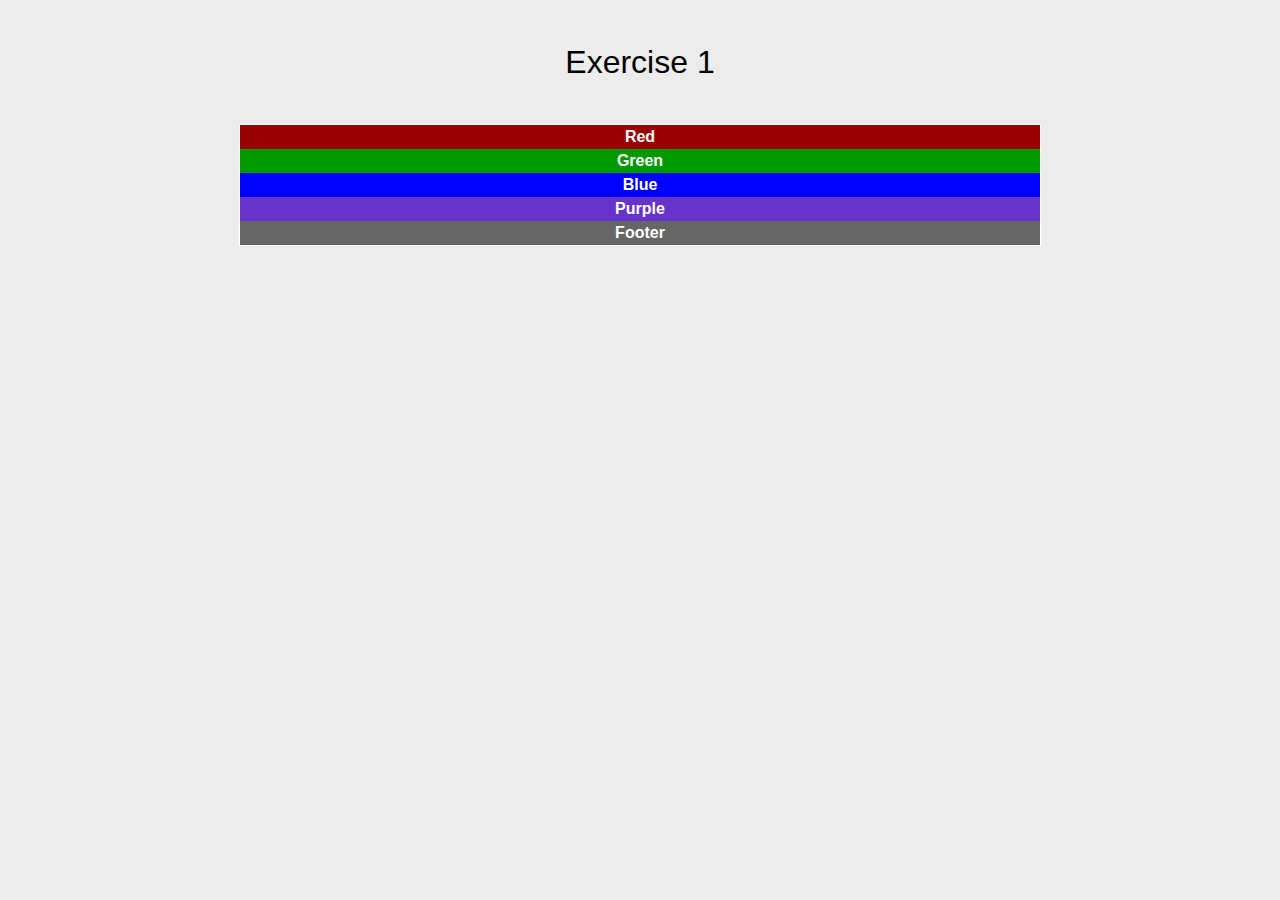
<file: positioning-lab/absolute-1.html>
<!DOCTYPE html>
<html lang="en">
<head>
<meta charset="UTF-8" />
<title>Positioning Lab</title>
<style type="text/css">
* {
	margin: 0px;
	padding: 0px;
}
body {
	background-color: #ECECEC;
	font-weight: bold;
	font-family: Tahoma, Geneva, sans-serif;
	color: #FFF;
	text-align: center;
	line-height: 24px;
}
#wrapper {
	background-color: #FFF;
	border-top-width: 1px;
	border-right-width: 1px;
	border-bottom-width: 1px;
	border-left-width: 1px;
	border-top-style: solid;
	border-right-style: solid;
	border-bottom-style: solid;
	border-left-style: solid;
	width: 800px;
	margin-right: auto;
	margin-left: auto;
}
#red {
	background-color: #900;
}
#green {
	background-color: #090;
}
#blue {
	background-color: #00F;
}
#purple {
	background-color: #63C;
}
#footer {
	background-color: #666;
}
h1 {
	color: #000;
	font-weight: normal;
	padding: 50px;
}
</style>
</head>

<body>
<h1>Exercise 1</h1>
<div id="wrapper">
  <div id="red">Red</div>
  <div id="green">Green</div>
  <div id="blue">Blue</div>
  <div id="purple">Purple</div>
  <div id="footer">Footer</div>
</div>
</body>
</html>
</file>
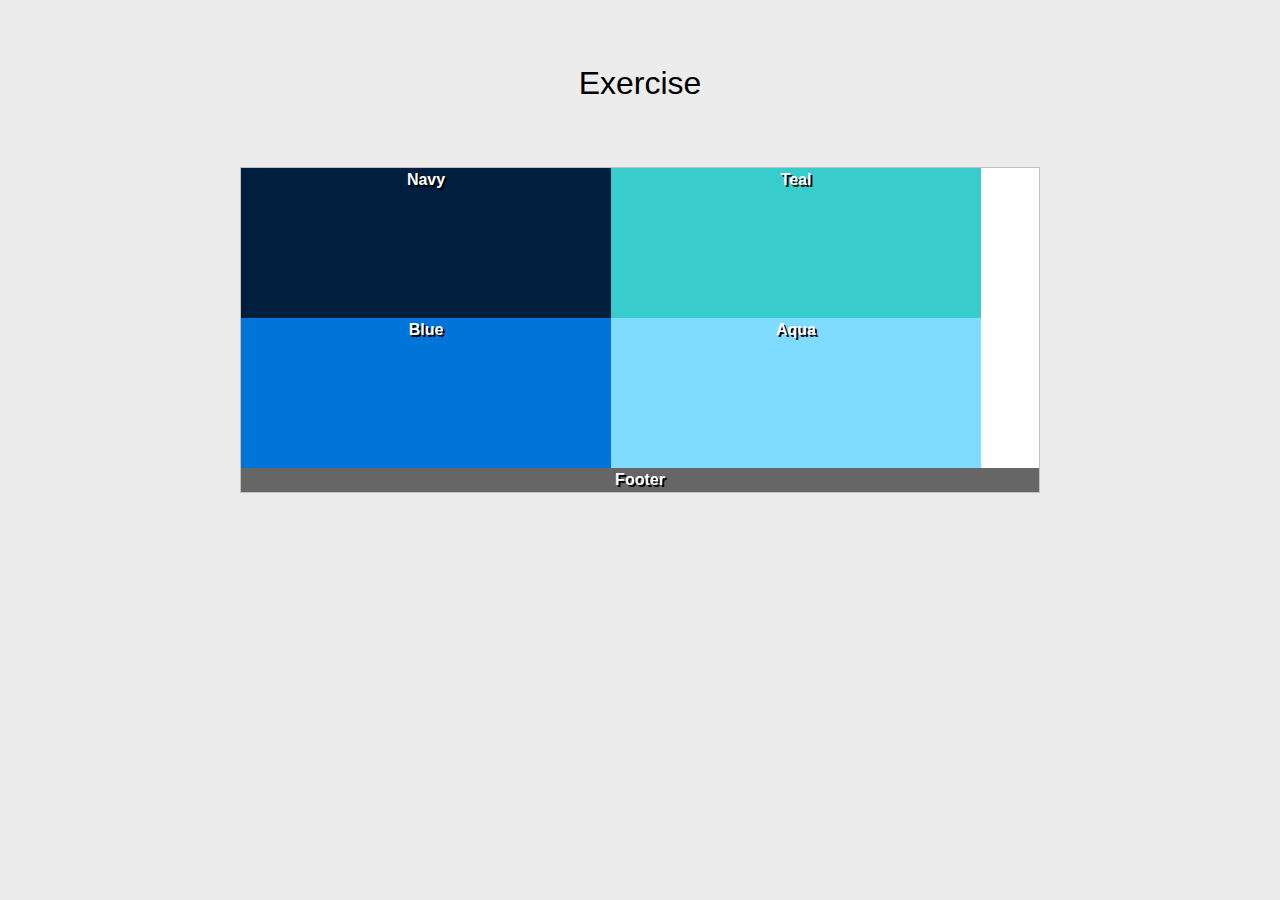
<file: positioning-lab/float-1.html>
<!DOCTYPE html>
<html lang="en">

<head>
  <meta charset="UTF-8">
  <meta http-equiv="X-UA-Compatible" content="IE=edge">
  <meta name="viewport" content="width=device-width, initial-scale=1.0">
  <title>Positioning Lab</title>
  <style type="text/css">
    /* ---------------Box Sizing----------------- */
    html {
      box-sizing: border-box;
    }
    *,
    *:before,
    *:after {
      box-sizing: inherit;
    }
    body {
      background-color: #ECECEC;
      font-weight: bold;
      font-family: Tahoma, Geneva, sans-serif;
      color: #FFF;
      text-align: center;
      line-height: 24px;
    }
    #wrapper {
      background-color: #FFF;
      border: 1px solid #c0c0c0;
      width: 800px;
      margin-right: auto;
      margin-left: auto;
      text-shadow: 2px 2px #000;
    }
    #navy {
      background-color: #001f3f;
	  width:370px;
	  height:150px;
	  float:left;
    }
    #teal {
      background-color: #39CCCC;
	  width:370px;
	  height:150px;
	  float:left;
    }
    #blue {
      background-color: #0074D9;
	  width:370px;
	  height:150px;
	  float:left;
    }
    #aqua {
      background-color: #7FDBFF;
	  width:370px;
	  height:150px;
	  float:left;
    }
    #footer {
      background-color: #666;
	  clear:both;
    }
    h1 {
      color: #000;
      font-weight: normal;
      padding: 50px;
    }
  </style>
</head>
<body>
  <h1>Exercise</h1>
  <section id="wrapper">
    <div id="navy">Navy</div>
    <div id="teal">Teal</div>
    <div id="blue">Blue</div>
    <div id="aqua">Aqua</div>
    <div id="footer">Footer</div>
  </section>
</body>

</html>
</file>
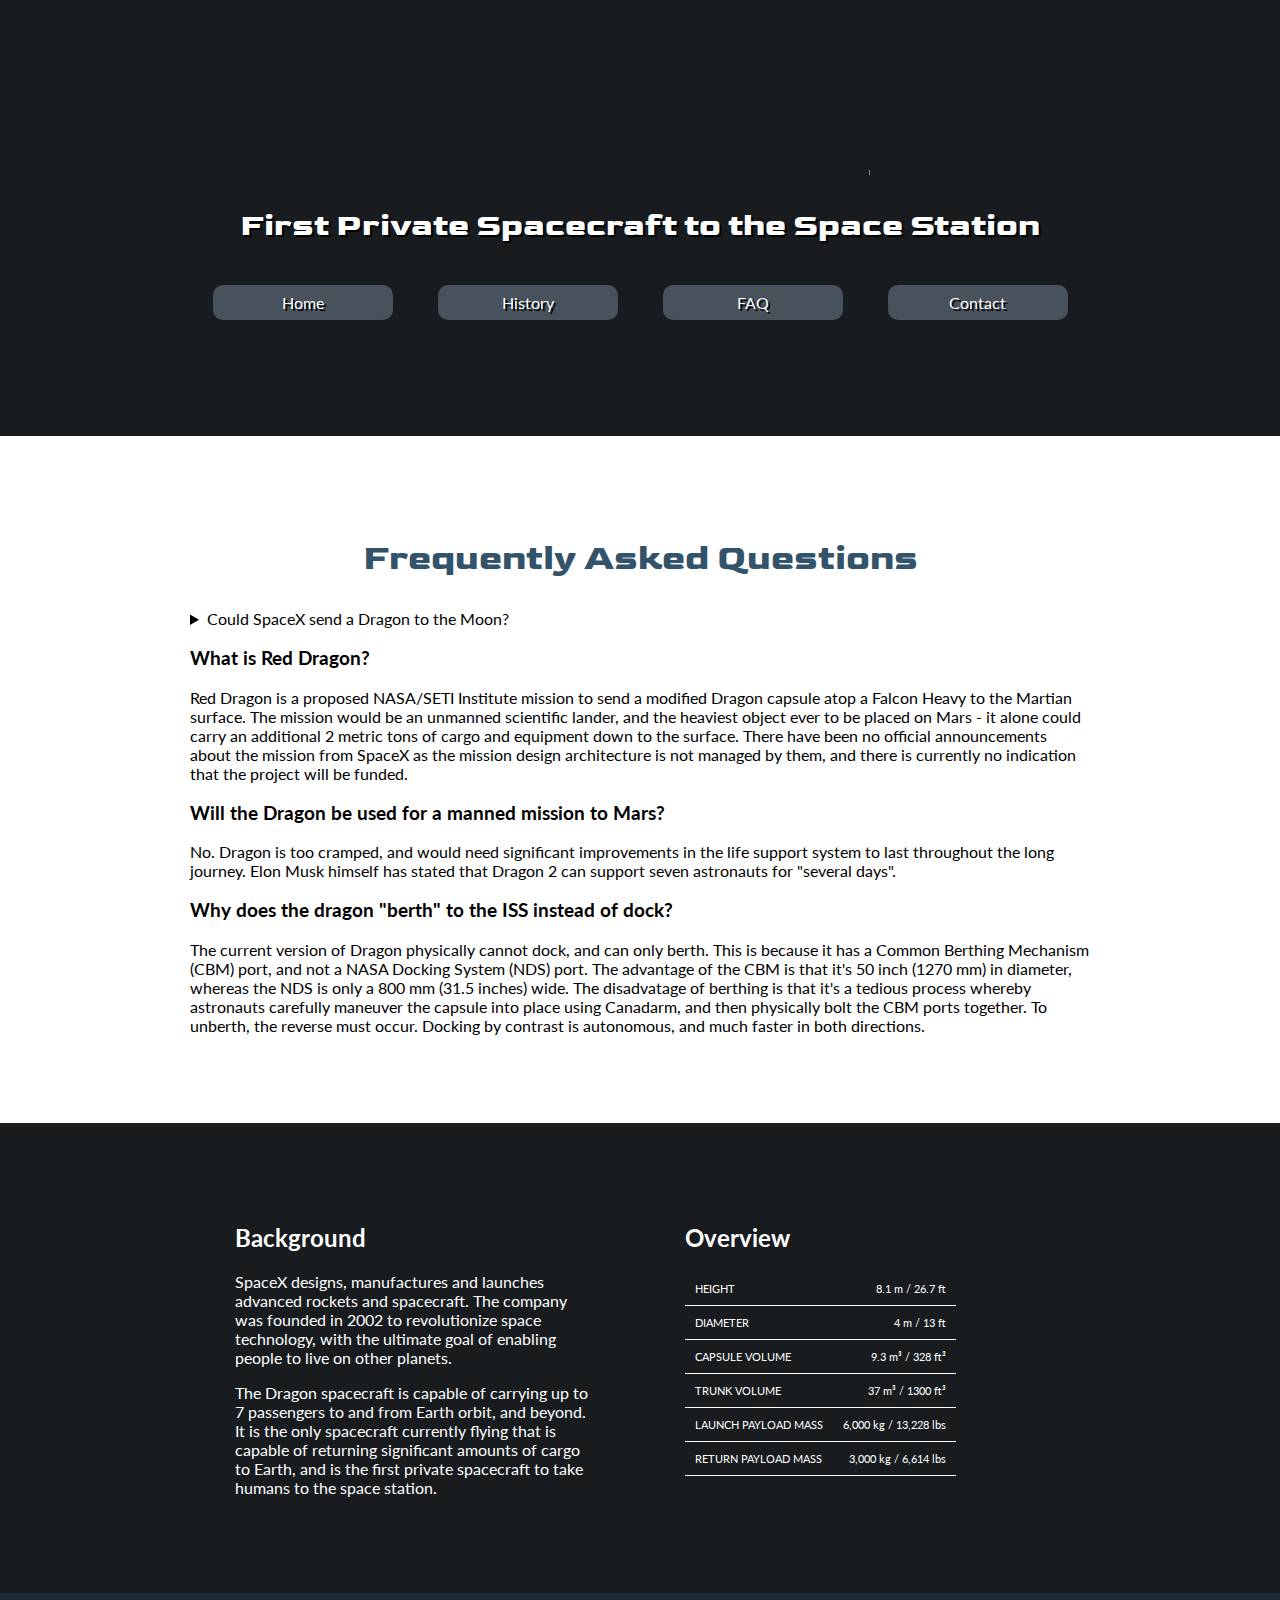
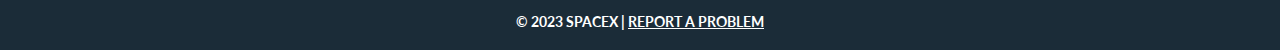
<file: spacex-v1/faq.html>
<!DOCTYPE html>
<html lang="en">

<head>
  <meta charset="UTF-8">
  <meta http-equiv="X-UA-Compatible" content="IE=edge">
  <meta name="viewport" content="width=device-width, initial-scale=1.0">
  <link rel="preconnect" href="https://fonts.gstatic.com">
  <link href="https://fonts.googleapis.com/css2?family=Goldman:wght@700&display=swap" rel="stylesheet">
  <link href="https://fonts.googleapis.com/css2?family=Lato&display=swap" rel="stylesheet">
  <link href="assets/style/style.css" rel="stylesheet" />
  <title>Space X</title>
  <meta name="description" content="the Description" />
  <meta name="author" content="Thomas Wallace" />
</head>

<body>
  <header role="banner" class="primary">
    <h1><a href="index.html">SpaceX Dragon</a></h1>
    <h2>First Private Spacecraft to the Space Station</h2>
    <nav role="navigation">
      <ul>
        <li><a href="index.html">Home</a></li>
        <li><a href="history.html">History</a></li>
        <li><a href="faq.html">FAQ</a></li>
        <li><a href="contact.html">Contact</a></li>
      </ul>
    </nav>
  </header>
  <section id="content" class="container">
    <h2>Frequently Asked Questions</h2>

    <details>
      <summary> Could SpaceX send a Dragon to the Moon?</summary>
      <p>The Dragon could easily be sent to lunar orbit, but would not be able to land. The Falcon Heavy can throw about 16,000 kilograms (when configured to be expendable) on a trans-lunar injection orbit, so it can send a Dragon 2 capsule to the moon with quite a lot of margin. However, in order to land on a surface you need to slow down from orbital velocity, which requires you to change your velocity by a certain amount (which is called your ∆V, literally "change in velocity"). Dragon 2 carries only a small amount of propellant and can only deliver a small amount of ∆V because of that. The exact amount is less than 500m/s, which doesn't come close to the ~1870 m/s needed to land on the moon. It may be possible to do it with two FH launches but that would require additional technology development.</p>
    </details>

   

    
    <h3>What is Red Dragon?</h3>
    <p>Red Dragon is a proposed NASA/SETI Institute mission to send a modified Dragon capsule atop a Falcon Heavy to the Martian surface. The mission would be an unmanned scientific lander, and the heaviest object ever to be placed on Mars - it alone could carry an additional 2 metric tons of cargo and equipment down to the surface. There have been no official announcements about the mission from SpaceX as the mission design architecture is not managed by them, and there is currently no indication that the project will be funded.</p>
    
    <h3>Will the Dragon be used for a manned mission to Mars?</h3>
    <p>No. Dragon is too cramped, and would need significant improvements in the life support system to last throughout the long journey. Elon Musk himself has stated that Dragon 2 can support seven astronauts for "several days".</p>
    
    <h3>Why does the dragon "berth" to the ISS instead of dock?</h3>
    <p>The current version of Dragon physically cannot dock, and can only berth. This is because it has a Common Berthing Mechanism (CBM) port, and not a NASA Docking System (NDS) port. The advantage of the CBM is that it's 50 inch (1270 mm) in diameter, whereas the NDS is only a 800 mm (31.5 inches) wide. The disadvatage of berthing is that it's a tedious process whereby astronauts carefully maneuver the capsule into place using Canadarm, and then physically bolt the CBM ports together. To unberth, the reverse must occur. Docking by contrast is autonomous, and much faster in both directions.</p>
  </section>
  <aside role="complementary">
     <div class="container">
      <article class="widget">
        <header>
          <h2>Background</h2>
        </header>
        <p>SpaceX designs, manufactures and launches advanced rockets and spacecraft. The company was founded in 2002 to revolutionize space technology, with the ultimate goal of enabling people to live on other planets.</p>
        <p>
          The Dragon spacecraft is capable of carrying up to 7 passengers to and from Earth orbit, and beyond. It is the only spacecraft currently flying that is capable of returning significant amounts of cargo to Earth, and is the first private spacecraft to take humans to the space station.
        </p>
        <footer>Widget Footer</footer>
      </article>
      <article class="widget overview">
        <header>
          <h2>Overview</h2>
        </header>
        <table>
          <tbody>
            <tr>
              <td>HEIGHT</td>
              <td>8.1 m <span>/ 26.7 ft</span></td>
            </tr>
            <tr>
              <td>DIAMETER</td>
              <td>4 m <span>/ 13 ft</span></td>
            </tr>
            <tr>
              <td>CAPSULE VOLUME</td>
              <td>9.3 m³ <span>/ 328 ft³ </span></td>
            </tr>
            <tr>
              <td>TRUNK VOLUME</td>
              <td>37 m³ <span>/ 1300 ft³ </span></td>
            </tr>
            <tr>
              <td>LAUNCH PAYLOAD MASS</td>
              <td>6,000 kg <span>/ 13,228 lbs</span></td>
            </tr>
            <tr>
              <td>RETURN PAYLOAD MASS</td>
              <td>3,000 kg <span>/ 6,614 lbs</span></td>
            </tr>
          </tbody>
        </table>
        <footer>Widget Footer</footer>
      </article>
    </div>
  </aside>
    <footer id="colophon" role="contentinfo">
    <h6>&copy; 2023 SpaceX | <a href="mailto:tswallace@ualr.edu"> Report a Problem</a>
    </h6>
  </footer>
</body>

</html>
</file>
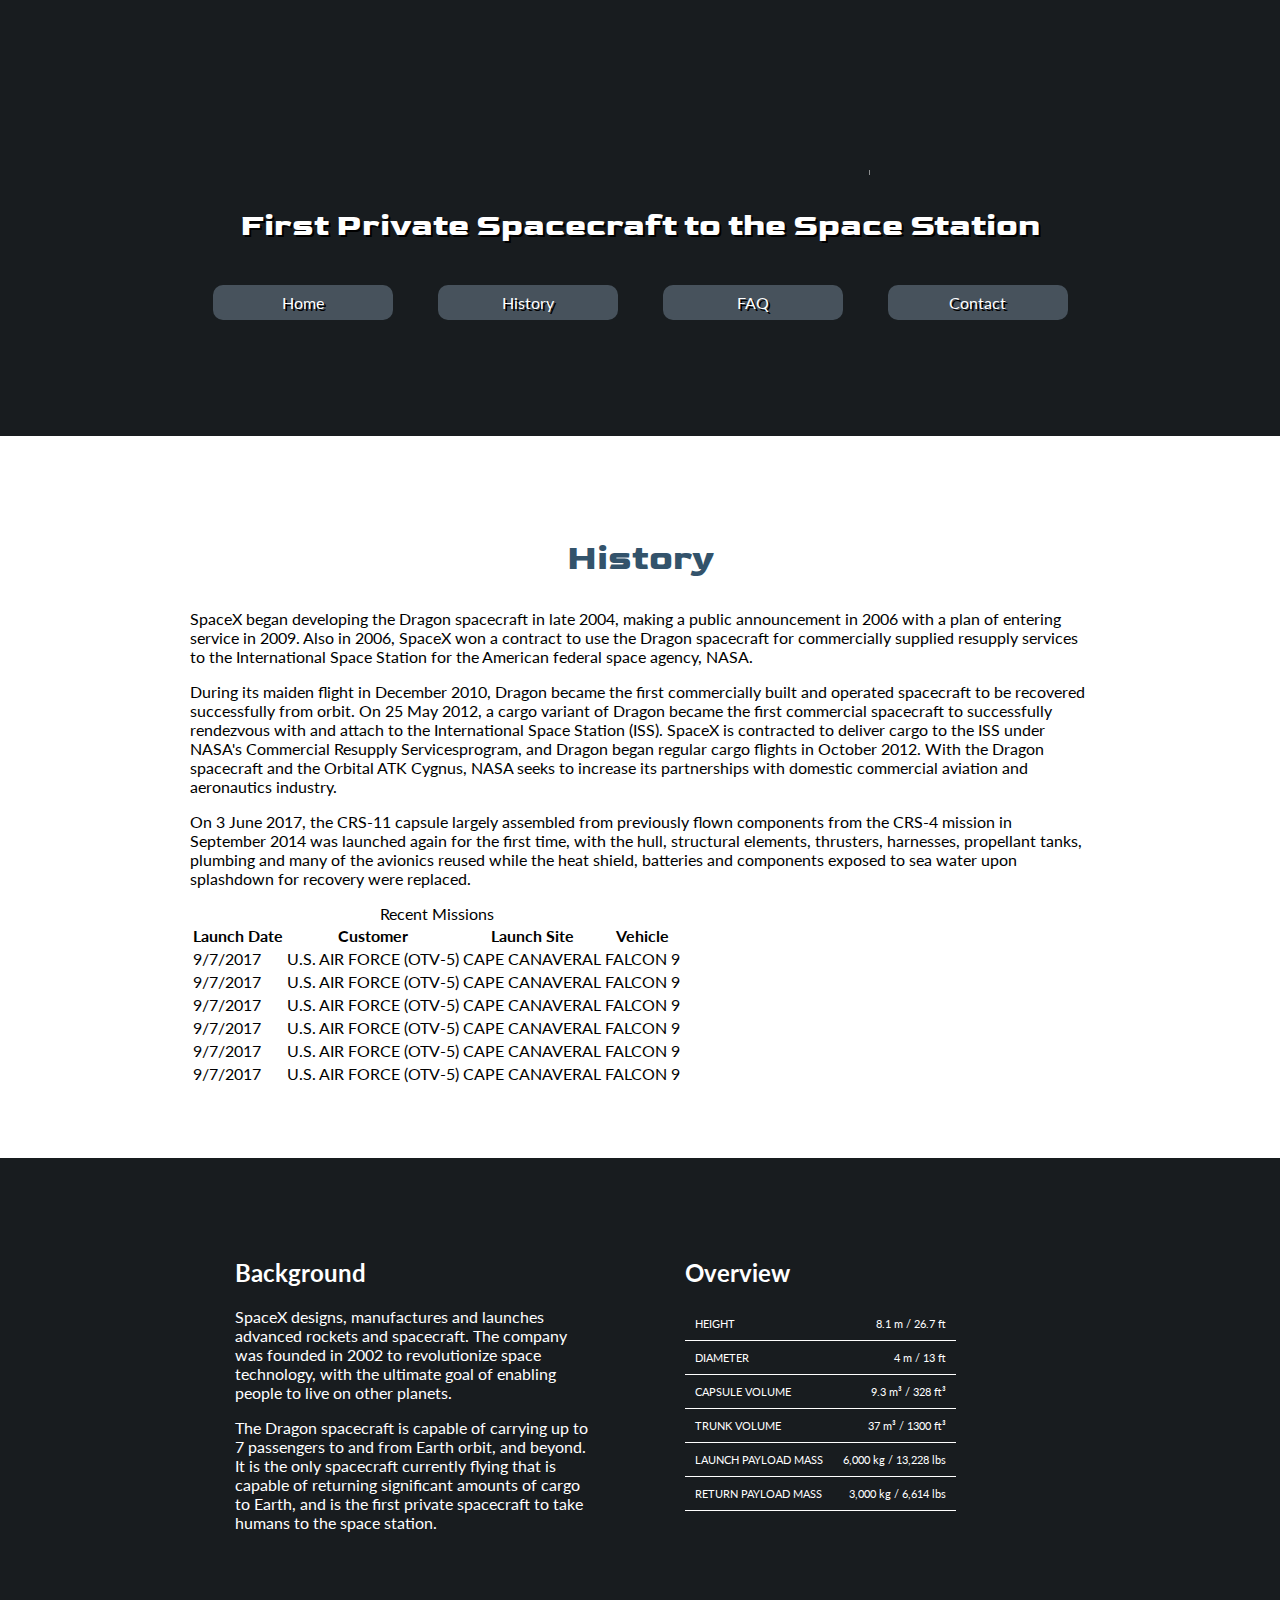
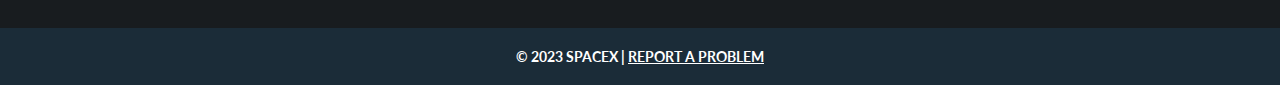
<file: spacex-v1/history.html>
<!DOCTYPE html>
<html lang="en">

<head>
  <meta charset="UTF-8">
  <meta http-equiv="X-UA-Compatible" content="IE=edge">
  <meta name="viewport" content="width=device-width, initial-scale=1.0">
  <link rel="preconnect" href="https://fonts.gstatic.com">
  <link href="https://fonts.googleapis.com/css2?family=Goldman:wght@700&display=swap" rel="stylesheet">
  <link href="https://fonts.googleapis.com/css2?family=Lato&display=swap" rel="stylesheet">
  <link href="assets/style/style.css" rel="stylesheet" />
  <title>Space X</title>
  <meta name="description" content="the Description" />
  <meta name="author" content="Thomas Wallace" />
</head>

<body>
  <header role="banner" class="primary">
    <h1><a href="index.html">SpaceX Dragon</a></h1>
    <h2>First Private Spacecraft to the Space Station</h2>
    <nav role="navigation">
      <ul>
        <li><a href="index.html">Home</a></li>
        <li><a href="history.html">History</a></li>
        <li><a href="faq.html">FAQ</a></li>
        <li><a href="contact.html">Contact</a></li>
      </ul>
    </nav>
  </header>
  <section id="content" class="container">
    <h2>History</h2>

<p>SpaceX began developing the Dragon spacecraft in late 2004, making a public announcement in 2006 with a plan of entering service in 2009. Also in 2006, SpaceX won a contract to use the Dragon spacecraft for commercially supplied resupply services to the International Space Station for the American federal space agency, NASA.</p>

<p>During its maiden flight in December 2010, Dragon became the first commercially built and operated spacecraft to be recovered successfully from orbit. On 25 May 2012, a cargo variant of Dragon became the first commercial spacecraft to successfully rendezvous with and attach to the International Space Station (ISS). SpaceX is contracted to deliver cargo to the ISS under NASA's Commercial Resupply Servicesprogram, and Dragon began regular cargo flights in October 2012.  With the Dragon spacecraft and the Orbital ATK Cygnus, NASA seeks to increase its partnerships with domestic commercial aviation and aeronautics industry. </p>

<p>On 3 June 2017, the CRS-11 capsule largely assembled from previously flown components from the CRS-4 mission in September 2014 was launched again for the first time, with the hull, structural elements, thrusters, harnesses, propellant tanks, plumbing and many of the avionics reused while the heat shield, batteries and components exposed to sea water upon splashdown for recovery were replaced.</p>
<table>
  <caption>Recent Missions</caption>
  <tr><th scope="col">Launch Date</th><th scope="col">Customer</th><th scope="col">Launch Site</th><th scope="col">Vehicle</th></tr>
  <tr><td>9/7/2017</td><td>U.S. AIR FORCE (OTV-5)</td><td>CAPE CANAVERAL</td><td>FALCON 9</td></tr>
  <tr><td>9/7/2017</td><td>U.S. AIR FORCE (OTV-5)</td><td>CAPE CANAVERAL</td><td>FALCON 9</td></tr>
  <tr><td>9/7/2017</td><td>U.S. AIR FORCE (OTV-5)</td><td>CAPE CANAVERAL</td><td>FALCON 9</td></tr>
  <tr><td>9/7/2017</td><td>U.S. AIR FORCE (OTV-5)</td><td>CAPE CANAVERAL</td><td>FALCON 9</td></tr>
  <tr><td>9/7/2017</td><td>U.S. AIR FORCE (OTV-5)</td><td>CAPE CANAVERAL</td><td>FALCON 9</td></tr>
  <tr><td>9/7/2017</td><td>U.S. AIR FORCE (OTV-5)</td><td>CAPE CANAVERAL</td><td>FALCON 9</td></tr>
  </table>  
</section>
  <aside role="complementary">
     <div class="container">
      <article class="widget">
        <header>
          <h2>Background</h2>
        </header>
        <p>SpaceX designs, manufactures and launches advanced rockets and spacecraft. The company was founded in 2002 to revolutionize space technology, with the ultimate goal of enabling people to live on other planets.</p>
        <p>
          The Dragon spacecraft is capable of carrying up to 7 passengers to and from Earth orbit, and beyond. It is the only spacecraft currently flying that is capable of returning significant amounts of cargo to Earth, and is the first private spacecraft to take humans to the space station.
        </p>
        <footer>Widget Footer</footer>
      </article>
      <article class="widget overview">
        <header>
          <h2>Overview</h2>
        </header>
        <table>
          <tbody>
            <tr>
              <td>HEIGHT</td>
              <td>8.1 m <span>/ 26.7 ft</span></td>
            </tr>
            <tr>
              <td>DIAMETER</td>
              <td>4 m <span>/ 13 ft</span></td>
            </tr>
            <tr>
              <td>CAPSULE VOLUME</td>
              <td>9.3 m³ <span>/ 328 ft³ </span></td>
            </tr>
            <tr>
              <td>TRUNK VOLUME</td>
              <td>37 m³ <span>/ 1300 ft³ </span></td>
            </tr>
            <tr>
              <td>LAUNCH PAYLOAD MASS</td>
              <td>6,000 kg <span>/ 13,228 lbs</span></td>
            </tr>
            <tr>
              <td>RETURN PAYLOAD MASS</td>
              <td>3,000 kg <span>/ 6,614 lbs</span></td>
            </tr>
          </tbody>
        </table>
        <footer>Widget Footer</footer>
      </article>
    </div>
  </aside>
    <footer id="colophon" role="contentinfo">
    <h6>&copy; 2023 SpaceX | <a href="mailto:tswallace@ualr.edu"> Report a Problem</a>
    </h6>
  </footer>
</body>

</html>
</file>
<file: spacex-v1/assets/style/style.css>
/* Color Theme  
 #53616B 
 #1B2C38 
 #181C1F - Base
 #33536B
 #8EA6B8
*/

/* ---------------Box Sizing----------------- */

html {
    box-sizing: border-box;
  }
  *,
  *:before,
  *:after {
    box-sizing: inherit;
  }
  
  /* ----- Utility Styles ---- */
  .container {
    width: 80vw;
    margin: 40px auto;
    max-width: 900px;
  }
  
  .img-right {
    float: right;
    margin: 10px 0 10px 20px;
    border: 1px solid #c0c0c0;
    padding: 5px;
  }
  
  .img-left {
    float: left;
    margin: 10px 20px 10px 0;
    border: 1px solid #c0c0c0;
    padding: 5px;
  }
  
  .img-center {
    display: block;
    margin: 20px auto;
    border: 1px solid #c0c0c0;
    padding: 5px;
  }
  
  
  /* ---- Responsive Images ----*/
  img {
    max-width: 100%;
    height: auto;
  }
  
  /* ----- Global Styles ---- */
  
  body {
    font-family: "Lato", sans-serif;
    margin: 0;
  }
  
  header.primary {
    background-color: #181c1f;
    text-align: center;
    color: #ffffff;
    text-shadow: 2px 2px #000000;
    /* Shorhand T,R,B,L*/
    padding: 6em 2em;
    position: relative;
  }
  
  header.primary::before {
    content: "";
    background-image: url("https://assets.codepen.io/7248/dragon-in-space.jpg");
    background-size: cover;
    position: absolute;
    top: 0px;
    right: 0px;
    bottom: 0px;
    left: 0px;
    opacity: 0.3;
  }
  header.primary h1 {
    font-size: 3.2rem;
    margin: 20px 0;
    position: relative;
  }
  header.primary h1 a {
    color: #ffffff;
    background-image: url("https://assets.codepen.io/7248/logo-2.png");
    display: block;
    width: 459px;
    height: 70px;
    margin: 0 auto;
    text-indent: 100%;
    white-space: nowrap;
    overflow: hidden;
  }
  header.primary h2 {
    font-family: "Goldman", cursive;
    font-size: 2em;
    /* Shorhand Three Value Top, Left/Right, Bottom*/
    margin: 20px auto 40px;
    position: relative;
  }
  header.primary nav ul {
    position: relative;
    display: flex;
    flex-direction: row;
    justify-content: space-around;
    padding: 0;
    max-width: 900px;
    margin: 20px auto;
  }
  header.primary nav li {
    list-style-type: none;
    padding: 0;
    width: 20%;
  }
  header.primary nav a:link,
  header.primary nav a:visited {
    color: white;
    text-decoration: none;
    background-color: #000000;
    background-color: rgba(142, 166, 184, 0.4);
    padding: 8px 16px;
    border-radius: 10px;
    transition: 0.6s;
    display: block;
  }
  header.primary nav a:hover,
  header.primary nav a:active {
    background-color: rgba(51, 83, 107, 0.8);
  }
  
  /* ------------- Content --------------- */
  
  #content {
    padding: 2rem 0;
  }
  section#content h2 {
    font-family: "Goldman", cursive;
    font-size: 2.2em;
    color: #33536b;
    text-align: center;
  }
  
  /* ------------- Articles --------------- */
  
  section#articles {
    background: #181c1f;
  }
  
  section#articles .container {
    display: flex;
    flex-direction: row;
    justify-content: space-between;
    flex-wrap: wrap;
    border-bottom: 1px solid #c0c0c0;
    padding: 0 0 4em 0;
  }
  
  section#articles h2,
  #content h2 {
    flex: 0 0 100%;
    color: #33536b;
    text-align: center;
    font-family: "Goldman", cursive;
    font-size: 2em;
  }
  
  section#articles h2 {
    color: #fff;
    text-shadow: 2px 2px #000;
  }
  
  #articles article.post {
    width: 30%;
    box-shadow: 0 4px 8px rgba(0, 0, 0, 0.4);
    padding: 10px;
    transition: 0.6s;
    font-size: 0.8rem;
    border-radius: 10px;
    background: #fff;
  }
  
  #articles article.post h2 {
    font-size: 1.5em;
    text-shadow: none;
  }
  
  #articles article.post:hover {
    box-shadow: 0 8px 16px rgba(0, 0, 0, 0.4);
  }
  
  #articles article time,
  #articles article figcaption,
  #articles article footer {
    font-size: 0.8em;
    color: #c0c0c0;
    text-transform: uppercase;
  }
  
  #articles .post a:link,
  #articles .post a:visited {
    color: #3b638b;
  }
  
  #articles .post figure {
    margin: 0;
  }
  
  #articles .post img {
    border-radius: 10px;
  }
  
  #articles ul {
    padding: 0 20px;
  }
  #articles li {
    margin-bottom: 20px;
  }
  
  /* ------------- Hero --------------- */
  
  #slideshow {
    padding: 4em 0;
  }
  
  /* ------------- Aside --------------- */
  
  /* Attribute Selector */
  aside[role="complementary"] {
    background-color: #181c1f;
    color: #ffffff;
    padding: 2.5em;
  }
  
  aside .container {
    display: flex;
    flex-direction: row;
    justify-content: space-around;
  }
  
  aside article.widget {
    width: 40%;
  }
  
  .widget.overview table {
    font-size: 0.7em;
    border-collapse: collapse;
  }
  
  .widget.overview table td {
    border-bottom: 1px solid #fff;
    padding: 10px;
  }
  
  .widget.overview table td:nth-child(even) {
    text-align: right;
  }
  aside article a:link,
  aside article a:visited {
    color: #ffffff;
    display: block;
    margin-top: 1.2em;
    letter-spacing: 1.2px;
  }
  
  aside article a:hover,
  aside article a:active {
    text-decoration: none;
  }
  
  aside article footer {
    display: none;
  }
  
  /*------ Footer ------*/
  
  footer#colophon {
    background-color: #1b2c38;
  }
  
  #colophon h6 {
    padding: 20px;
    margin: 0;
    color: #fff;
    text-align: center;
    font-size: 0.9rem;
    text-transform: uppercase;
  }
  
  #colophon h6 a:link,
  #colophon h6 a:visited {
    color: #fff;
  }
  
  
  /* ---------------Media Queries----------------- */
  
  @media screen and (max-width: 600px) {
    header.primary nav ul {
      flex-direction: column;
      margin: 0 auto;
      width: 400px;
    }
  
    header.primary nav ul li {
      margin-bottom: 10px;
      width: 400px;
    }
  
    header.primary nav ul li a {
      display: block;
    }
  
    section#articles .container {
      display: flex;
      flex-direction: column;
      justify-content: space-between;
      flex-wrap: wrap;
      border-bottom: 1px solid #c0c0c0;
      padding: 0 0 4em 0;
    }
  
    #articles article.post {
      width: 100%;
      margin-bottom: 2em;
    }
  }
</file>
